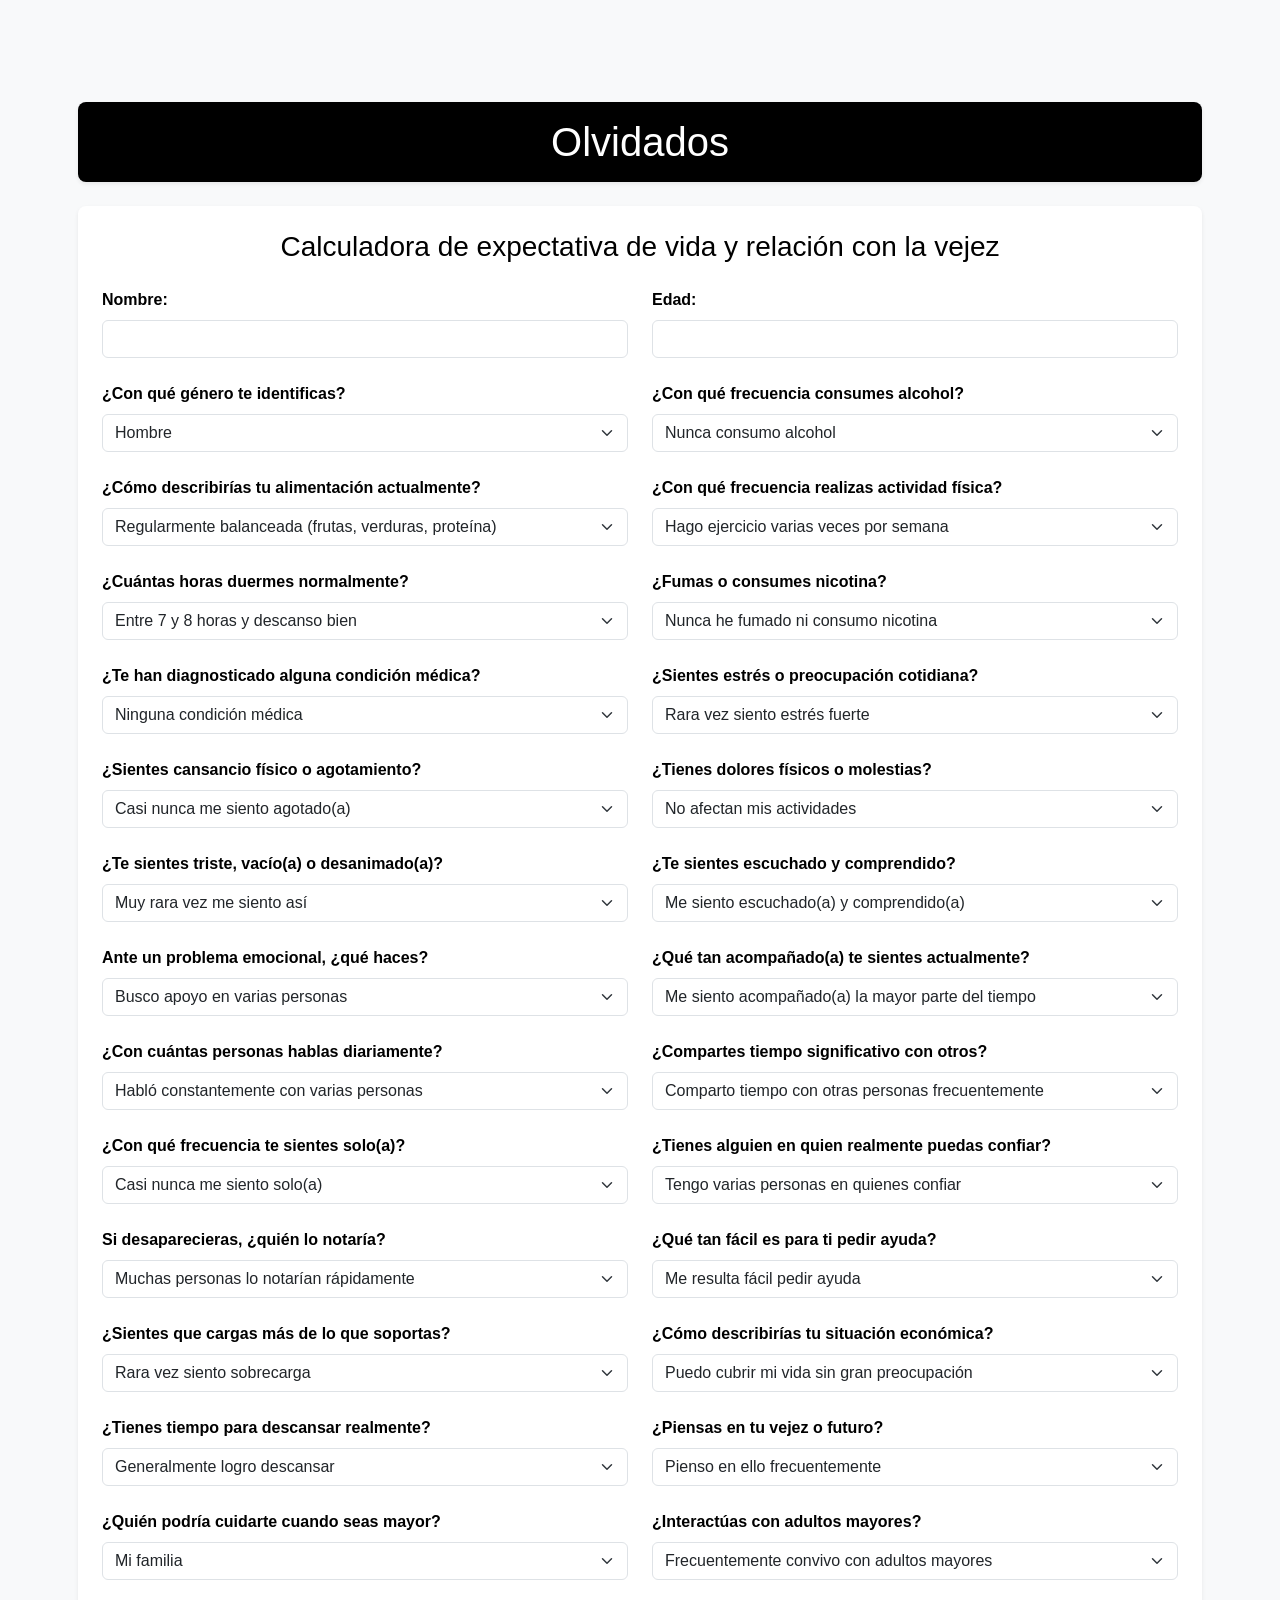
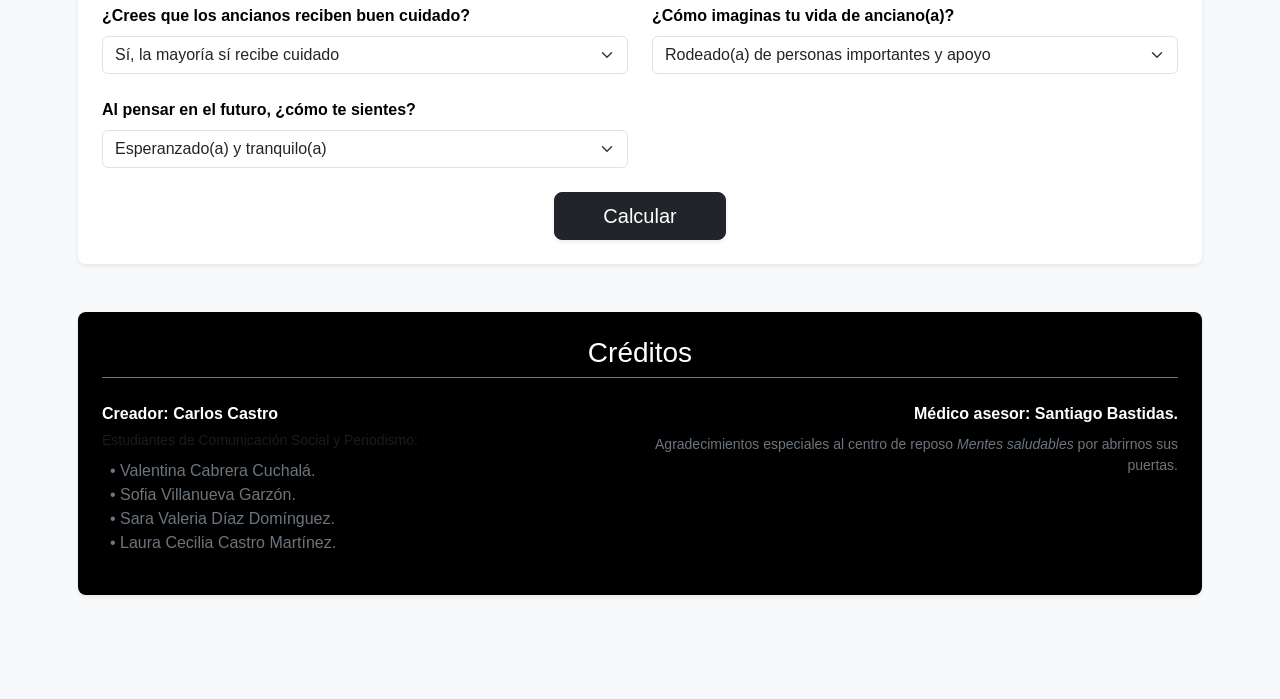
<file: index.html>
<!DOCTYPE html>
<html lang="es">
<head>
    <meta charset="UTF-8">
    <meta name="viewport" content="width=device-width, initial-scale=1.0">
    <title>Olvidados</title>
    <link href="https://cdn.jsdelivr.net/npm/bootstrap@5.3.3/dist/css/bootstrap.min.css" rel="stylesheet">
    <link rel="stylesheet" href="estilo.css">
</head>

<body class="bg-light">

    <div class="pagina-contenedor my-4 p-3 p-md-5">
        <header class="bg-black text-white p-3 mb-4 rounded-3 shadow-sm">
            <div class="container text-center">
                <h1 class="m-0 cabecera-titulo" onclick="window.location.href='index.html'">Olvidados</h1>
            </div>
        </header>

        <main>
            <form id="encuesta" class="bg-white p-4 rounded-3 shadow-sm mb-4">
                <h2 id="tituloCalculadora" class="text-center mb-4 fs-3">
                    Calculadora de expectativa de vida y relación con la vejez
                </h2>
                
                <div class="row g-4">
                    <div class="col-md-6">
                        <label class="form-label fw-bold">Nombre:</label>
                        <input type="text" id="nombre" class="form-control" required>
                    </div>

                    <div class="col-md-6">
                        <label class="form-label fw-bold">Edad:</label>
                        <input type="number" id="edad" class="form-control" required>
                    </div>

                    <div class="col-md-6">
                        <label class="form-label fw-bold">¿Con qué género te identificas?</label>
                        <select id="genero" class="form-select">
                            <option value="hombre">Hombre</option>
                            <option value="mujer">Mujer</option>
                            <option value="nn">Prefiero no decirlo</option>
                        </select>
                    </div>

                    <div class="col-md-6">
                        <label class="form-label fw-bold">¿Con qué frecuencia consumes alcohol?</label>
                        <select id="alcohol" class="form-select">
                            <option value="0">Nunca consumo alcohol</option>
                            <option value="1">Tomo solo en reuniones (1 a 2 veces al mes)</option>
                            <option value="2">Tomo varias veces al mes o fines de semana</option>
                            <option value="3">Consumo alcohol varias veces por semana o diario</option>
                        </select>
                    </div>

                    <div class="col-md-6">
                        <label class="form-label fw-bold">¿Cómo describirías tu alimentación actualmente?</label>
                        <select id="alimentacion" class="form-select">
                            <option value="0">Regularmente balanceada (frutas, verduras, proteína)</option>
                            <option value="1">Intento comer bien, aunque a veces reemplazo comidas</option>
                            <option value="2">Depende mucho del tiempo o del dinero disponible</option>
                            <option value="3">Frecuentemente salto comidas o es muy desordenada</option>
                        </select>
                    </div>

                    <div class="col-md-6">
                        <label class="form-label fw-bold">¿Con qué frecuencia realizas actividad física?</label>
                        <select id="ejercicio" class="form-select">
                            <option value="0">Hago ejercicio varias veces por semana</option>
                            <option value="1">Camino o realizo actividad física ocasionalmente</option>
                            <option value="2">Paso la mayor parte del tiempo sentado(a)</option>
                            <option value="3">Nunca realizo actividad física</option>
                        </select>
                    </div>

                    <div class="col-md-6">
                        <label class="form-label fw-bold">¿Cuántas horas duermes normalmente?</label>
                        <select id="sueño" class="form-select">
                            <option value="0">Entre 7 y 8 horas y descanso bien</option>
                            <option value="1">Aproximadamente 6 horas</option>
                            <option value="2">Cinco horas o menos la mayoría de los días</option>
                            <option value="3">Horarios irregulares o siento que no descanso</option>
                        </select>
                    </div>

                    <div class="col-md-6">
                        <label class="form-label fw-bold">¿Fumas o consumes nicotina?</label>
                        <select id="fumar" class="form-select">
                            <option value="0">Nunca he fumado ni consumo nicotina</option>
                            <option value="1">Consumo ocasionalmente en reuniones</option>
                            <option value="2">Consumo nicotina varias veces por semana</option>
                            <option value="3">Consumo diariamente o siento dependencia</option>
                        </select>
                    </div> 

                    <div class="col-md-6">
                        <label class="form-label fw-bold">¿Te han diagnosticado alguna condición médica?</label>
                        <select id="condicion" class="form-select">
                            <option value="0">Ninguna condición médica</option>
                            <option value="1">Presión alta, colesterol u otras leves</option>
                            <option value="2">Diabetes u otra condición de control constante</option>
                            <option value="3">Varias condiciones que afectan mi rutina diaria</option>
                        </select>
                    </div>

                    <div class="col-md-6">
                        <label class="form-label fw-bold">¿Sientes estrés o preocupación cotidiana?</label>
                        <select id="estres" class="form-select">
                            <option value="0">Rara vez siento estrés fuerte</option>
                            <option value="1">Tengo momentos de estrés algunas veces por semana</option>
                            <option value="2">Me siento estresado(a) frecuentemente</option>
                            <option value="3">Vivo con estrés o preocupación constante</option>
                        </select>
                    </div>  

                    <div class="col-md-6">
                        <label class="form-label fw-bold">¿Sientes cansancio físico o agotamiento?</label>
                        <select id="cansancio" class="form-select">
                            <option value="0">Casi nunca me siento agotado(a)</option>
                            <option value="1">Algunas veces termino muy cansado(a)</option>
                            <option value="2">Me siento agotado(a) varios días de la semana</option>
                            <option value="3">Vivo en cansancio constante o sin energía</option>
                        </select>
                    </div>  

                    <div class="col-md-6">
                        <label class="form-label fw-bold">¿Tienes dolores físicos o molestias?</label>
                        <select id="dolor" class="form-select">
                            <option value="0">No afectan mis actividades</option>
                            <option value="1">Algunas molestias aparecen ocasionalmente</option>
                            <option value="2">El dolor afecta varias actividades de mi rutina</option>
                            <option value="3">Mi cuerpo limita constantemente lo que puedo hacer</option>
                        </select>
                    </div> 
                    
                    <div class="col-md-6">
                        <label class="form-label fw-bold">¿Te sientes triste, vacío(a) o desanimado(a)?</label>
                        <select id="triste" class="form-select">
                            <option value="0">Muy rara vez me siento así</option>
                            <option value="1">Algunas veces durante el mes</option>
                            <option value="2">Me siento así frecuentemente</option>
                            <option value="3">Me siento así casi todos los días</option>
                        </select>
                    </div> 

                    <div class="col-md-6">
                        <label class="form-label fw-bold">¿Te sientes escuchado y comprendido?</label>
                        <select id="escuchado" class="form-select">
                            <option value="0">Me siento escuchado(a) y comprendido(a)</option>
                            <option value="1">A veces siento apoyo y otras veces no</option>
                            <option value="2">Frecuentemente siento que no me entienden</option>
                            <option value="3">Me siento ignorado(a) emocionalmente</option>
                        </select>
                    </div>

                    <div class="col-md-6">
                        <label class="form-label fw-bold">Ante un problema emocional, ¿qué haces?</label>
                        <select id="problema" class="form-select">
                            <option value="0">Busco apoyo en varias personas</option>
                            <option value="1">Hablo con alguien cercano</option>
                            <option value="2">Generalmente me guardo lo que siento</option>
                            <option value="3">No tengo con quién hablar realmente</option>
                        </select>
                    </div> 

                    <div class="col-md-6">
                        <label class="form-label fw-bold">¿Qué tan acompañado(a) te sientes actualmente?</label>
                        <select id="acompañado" class="form-select">
                            <option value="0">Me siento acompañado(a) la mayor parte del tiempo</option>
                            <option value="1">A veces me siento acompañado(a) y otras no</option>
                            <option value="2">Frecuentemente me siento solo(a)</option>
                            <option value="3">Me siento completamente solo(a)</option>
                        </select>
                    </div>

                    <div class="col-md-6">
                        <label class="form-label fw-bold">¿Con cuántas personas hablas diariamente?</label>
                        <select id="personas" class="form-select">
                            <option value="0">Habló constantemente con varias personas</option>
                            <option value="1">Hablo con algunas personas cercanas diariamente</option>
                            <option value="2">Solo hablo con una persona o casi nadie</option>
                            <option value="3">Paso días sin conversar realmente con alguien</option>
                        </select>
                    </div>

                    <div class="col-md-6">
                        <label class="form-label fw-bold">¿Compartes tiempo significativo con otros?</label>
                        <select id="personas2" class="form-select">
                            <option value="0">Comparto tiempo con otras personas frecuentemente</option>
                            <option value="1">A veces comparto espacios importantes con alguien</option>
                            <option value="2">Muy pocas veces tengo momentos significativos</option>
                            <option value="3">Casi nunca comparto realmente con alguien</option>
                        </select>
                    </div> 

                    <div class="col-md-6">
                        <label class="form-label fw-bold">¿Con qué frecuencia te sientes solo(a)?</label>
                        <select id="solo" class="form-select">
                            <option value="0">Casi nunca me siento solo(a)</option>
                            <option value="1">A veces me siento solo(a)</option>
                            <option value="2">Me siento solo(a) frecuentemente</option>
                            <option value="3">Me siento solo(a) casi todo el tiempo</option>
                        </select>
                    </div> 

                    <div class="col-md-6">
                        <label class="form-label fw-bold">¿Tienes alguien en quien realmente puedas confiar?</label>
                        <select id="confiar" class="form-select">
                            <option value="0">Tengo varias personas en quienes confiar</option>
                            <option value="1">Tengo una persona cercana</option>
                            <option value="2">No estoy completamente seguro(a)</option>
                            <option value="3">Siento que no tengo a nadie</option>
                        </select>
                    </div>

                    <div class="col-md-6">
                        <label class="form-label fw-bold">Si desaparecieras, ¿quién lo notaría?</label>
                        <select id="desaparecer" class="form-select">
                            <option value="0">Muchas personas lo notarían rápidamente</option>
                            <option value="1">Algunas personas probablemente lo notarían</option>
                            <option value="2">Tal vez solo una persona lo notaría</option>
                            <option value="3">Siento que probablemente nadie lo notaría</option>
                        </select>
                    </div>

                    <div class="col-md-6">
                        <label class="form-label fw-bold">¿Qué tan fácil es para ti pedir ayuda?</label>
                        <select id="ayuda" class="form-select">
                            <option value="0">Me resulta fácil pedir ayuda</option>
                            <option value="1">A veces me cuesta, pero puedo hacerlo</option>
                            <option value="2">Me cuesta mucho pedir ayuda</option>
                            <option value="3">Prefiero no pedir ayuda nunca</option>
                        </select>
                    </div>

                    <div class="col-md-6">
                        <label class="form-label fw-bold">¿Sientes que cargas más de lo que soportas?</label>
                        <select id="carga" class="form-select">
                            <option value="0">Rara vez siento sobrecarga</option>
                            <option value="1">A veces siento cansancio por responsabilidades</option>
                            <option value="2">Frecuentemente siento que no puedo con todo</option>
                            <option value="3">Constantemente me siento sobrepasado(a)</option>
                        </select>
                    </div>

                    <div class="col-md-6">
                        <label class="form-label fw-bold">¿Cómo describirías tu situación económica?</label>
                        <select id="economia" class="form-select">
                            <option value="0">Puedo cubrir mi vida sin gran preocupación</option>
                            <option value="1">A veces tengo dificultades económicas</option>
                            <option value="2">Frecuentemente siento inestabilidad económica</option>
                            <option value="3">Vivo con preocupación constante por dinero</option>
                        </select>
                    </div>

                    <div class="col-md-6">
                        <label class="form-label fw-bold">¿Tienes tiempo para descansar realmente?</label>
                        <select id="descansar" class="form-select">
                            <option value="0">Generalmente logro descansar</option>
                            <option value="1">Algunas veces siento que no descanso suficiente</option>
                            <option value="2">Frecuentemente no tengo tiempo para descansar</option>
                            <option value="3">Siento agotamiento constante sin descanso real</option>
                        </select>
                    </div>
                    
                    <div class="col-md-6">
                        <label class="form-label fw-bold">¿Piensas en tu vejez o futuro?</label>
                        <select id="vejez" class="form-select">
                            <option value="1">Pienso en ello frecuentemente</option>
                            <option value="2">A veces pienso en eso</option>
                            <option value="3">Muy pocas veces lo pienso</option>
                            <option value="4">Nunca pienso en mi vejez</option>
                        </select>
                    </div>

                    <div class="col-md-6">
                        <label class="form-label fw-bold">¿Quién podría cuidarte cuando seas mayor?</label>
                        <select id="mayor" class="form-select">
                            <option value="1">Mi familia</option>
                            <option value="2">Mi pareja o amistades cercanas</option>
                            <option value="3">Una institución o apoyo externo</option>
                            <option value="4">No lo sé o siento que nadie lo hará</option>
                        </select>
                    </div>

                    <div class="col-md-6">
                        <label class="form-label fw-bold">¿Interactúas con adultos mayores?</label>
                        <select id="interactuar" class="form-select">
                            <option value="1">Frecuentemente convivo con adultos mayores</option>
                            <option value="2">Algunas veces interactúo con ellos</option>
                            <option value="3">Casi nunca tengo contacto con ellos</option>
                            <option value="4">Nunca interactúo con adultos mayores</option>
                        </select>
                    </div>

                    <div class="col-md-6">
                        <label class="form-label fw-bold">¿Crees que los ancianos reciben buen cuidado?</label>
                        <select id="adultos" class="form-select">
                            <option value="1">Sí, la mayoría sí recibe cuidado</option>
                            <option value="2">Algunos reciben apoyo, otros no</option>
                            <option value="3">La mayoría no recibe suficiente cuidado</option>
                            <option value="4">No, muchos viven en abandono o soledad</option>
                        </select>
                    </div>

                    <div class="col-md-6">
                        <label class="form-label fw-bold">¿Cómo imaginas tu vida de anciano(a)?</label>
                        <select id="imaginar" class="form-select">
                            <option value="1">Rodeado(a) de personas importantes y apoyo</option>
                            <option value="2">Estable, aunque con algunas incertidumbres</option>
                            <option value="3">Nunca pienso realmente en eso</option>
                            <option value="4">Me preocupa o me cuesta imaginarlo</option>
                        </select>
                    </div>

                    <div class="col-md-6">
                        <label class="form-label fw-bold">Al pensar en el futuro, ¿cómo te sientes?</label>
                        <select id="futuro" class="form-select">
                            <option value="1">Esperanzado(a) y tranquilo(a)</option>
                            <option value="2">Inseguro(a) algunas veces</option>
                            <option value="3">Frecuentemente preocupado(a)</option>
                            <option value="4">Vacío(a), angustiado(a) o desconectado(a)</option>
                        </select>
                    </div>
                </div>

                <div class="text-center mt-4">
                    <button type="button" class="btn btn-dark btn-lg px-5 shadow-sm" onclick="calcularTodo()">
                        Calcular
                    </button>
                </div>
            </form>

            <div class="text-center my-3">
                <h3 id="resultado" class="fs-4 text-dark"></h3>
                <h3 id="resultado1" class="fs-4 fw-bold"></h3>
                <button id="botonNuevo" class="btn mt-2 shadow" style="display:none;" onclick="redirigir()">Conocer perfil completo</button>
            </div>

            <div id="resultadoOculto" class="mt-5 p-4 bg-white rounded-3 shadow-sm">
                <h2 class="text-center mb-4">Perfiles de Relación con la Vejez</h2>
                <div class="row g-4">
                    <div class="col-sm-6 col-md-3">
                        <div class="card h-100 border-success shadow-sm">
                            <div class="card-body d-flex flex-column justify-content-between text-center">
                                <h5 class="card-title text-success">🟢 Perfil 1</h5>
                                <p class="card-text small fw-semibold">Red de apoyo en construcción<br>(6 a 9 Puntos)<br>Ref: Johany</p>
                                <button type="button" class="btn btn-sm btn-outline-success w-100 mt-2" onclick="window.location.href='perfil1.html'">Conoce más</button>
                            </div>
                        </div>
                    </div>

                    <div class="col-sm-6 col-md-3">
                        <div class="card h-100 border-warning shadow-sm">
                            <div class="card-body d-flex flex-column justify-content-between text-center">
                                <h5 class="card-title text-warning">🟡 Perfil 2</h5>
                                <p class="card-text small fw-semibold">Inestabilidad silenciosa<br>(10 a 14 Puntos)<br>Ref: vicente</p>
                                <button type="button" class="btn btn-sm btn-outline-warning w-100 mt-2" onclick="window.location.href='perfil2.html'">Conoce más</button>
                            </div>
                        </div>
                    </div>

                    <div class="col-sm-6 col-md-3">
                        <div class="card h-100 border-danger shadow-sm">
                            <div class="card-body d-flex flex-column justify-content-between text-center">
                                <h5 class="card-title text-danger">🔴 Perfil 3</h5>
                                <p class="card-text small fw-semibold">Riesgo de desconexión<br>(15 a 19 puntos)<br>Ref: Luz Dary</p>
                                <button type="button" class="btn btn-sm btn-outline-danger w-100 mt-2" onclick="window.location.href='perfil3.html'">Conoce más</button>
                            </div>
                        </div>
                    </div>

                    <div class="col-sm-6 col-md-3">
                        <div class="card h-100 border-dark shadow-sm">
                            <div class="card-body d-flex flex-column justify-content-between text-center">
                                <h5 class="card-title text-dark">⚫ Perfil 4</h5>
                                <p class="card-text small fw-semibold">Desvinculación profunda<br>(20 a 24 Puntos)<br>Ref: Hanz</p>
                                <button type="button" class="btn btn-sm btn-outline-dark w-100 mt-2" onclick="window.location.href='perfil4.html'">Conoce más</button>
                            </div>
                        </div>
                    </div>
                </div>
            </div>
        </main>

        <footer class="bg-black text-white p-4 mt-5 rounded-3 shadow-sm">
            <h3 class="text-center mb-4 border-bottom border-secondary pb-2">Créditos</h3>
            <div class="row g-3 fs-6">
                <div class="col-md-6">
                    <p class="fw-bold mb-1 m-0 bg-transparent text-white">Creador: Carlos Castro</p>
                    <p class="text-muted small mb-2 m-0 bg-transparent text-white">Estudiantes de Comunicación Social y Periodismo:</p>
                    <ul class="list-unstyled ps-2 text-secondary">
                        <li>• Valentina Cabrera Cuchalá.</li>
                        <li>• Sofia Villanueva Garzón.</li>
                        <li>• Sara Valeria Díaz Domínguez.</li>
                        <li>• Laura Cecilia Castro Martínez.</li>
                    </ul>
                </div>
                <div class="col-md-6 text-md-end">
                    <p class="m-0 bg-transparent text-white fw-semibold">Médico asesor: Santiago Bastidas.</p>
                    <p class="text-secondary small mt-2 m-0 bg-transparent">Agradecimientos especiales al centro de reposo <em>Mentes saludables</em> por abrirnos sus puertas.</p>
                </div>
            </div>
        </footer>
    </div>

    <script src="https://cdn.jsdelivr.net/npm/bootstrap@5.3.3/dist/js/bootstrap.bundle.min.js"></script>
    <script src="script.js"></script>
</body>
</html>
</file>
<file: estilo.css>
body{
    margin: 0;
    padding: 30px;
    background: #e9ecef; /* Fondo de la pantalla */
    font-family: Arial, sans-serif;
}
.pagina{
    max-width: 1350px;
    margin: auto;
    background: white;
    border-radius: 20px;
    padding: 30px;
    box-shadow: 0 12px 35px rgba(0,0,0,.18);
}
header{
    color: white;
    background: black;
    padding: 12px;
    margin-bottom: 1px;
    border-radius: 15px;
    box-shadow: 0 4px 12px rgba(0,0,0,.15);
}
#encuesta {
    width: 100%;
    background: white;
    padding: 20px;
    margin-bottom: 25px;
    border-radius: 15px;
    box-shadow: 0 4px 12px rgba(0,0,0,.15);
    color: black;
}

.form-grid {
    display: grid;
    grid-template-columns: 1fr 1fr;
    gap: 30px 100px;
    width: 100%;
    max-width: 1200px;
    margin: auto;
}

.campo {
    display: flex;
    justify-content: space-between;
    align-items: center;
}

input,
select {
    width: 200px;
}
footer{
    background: black;
    padding: 2px;
    margin-bottom: 2px;
    border-radius: 15px;
    box-shadow: 0 2px 12px rgba(0,0,0,.15);
    text-align: justify;
    color: white;
}



#titulo {
    text-align: center;
    padding: 2px;
    margin-bottom: 1px;
    border-radius: 15px;
    box-shadow: 0 4px 12px rgba(0,0,0,.15);
}
#tex{
    text-align: center;
      
}
p{
    background-color: rgba(128, 128, 128, 0.081); 
}
#contenedor {
    display: flex;
    align-items: center;
    justify-content: center;
    gap: 30px; /* Espacio entre la imagen y el video */
    margin: 40px 0;
    flex-wrap: wrap; /* En pantallas pequeñas se acomodan uno debajo del otro */
}
#contenedor img{
    width: 375px;
    border-radius: 15px;
    box-shadow: 0 10px 25px rgba(0,0,0,.35);
}

#videojhoany {
    
    width: 640px;
    border: 5px solid #fff;
    border-radius: 18px;
    background: #000;
    box-shadow:
        0 0 20px rgba(0,0,0,.35),
        0 12px 35px rgba(0,0,0,.45);
    transition: all .3s ease;
}
#videojhoany:hover {
    transform: scale(1.02);
    box-shadow:
        0 0 30px rgba(255,255,255,.2),
        0 18px 45px rgba(0,0,0,.55);
}

button:hover{
    transform: scale(1.03);
}
#resultadoOculto{
    display: none;
    opacity: 0;
    transition: opacity 0.5s;
}
#titulohanz {
    text-align: center;
    color: white;
    padding: 2px;
    margin-bottom: 1px;
    border-radius: 15px;
    box-shadow: 0 4px 12px rgba(0,0,0,.15);
}
#videovicente {
    display: block;
    margin: 50px auto;
    width: 85%;
    max-width: 640px;
    border: 5px solid #ffffff;
    border-radius: 18px;
    overflow: hidden;
    background: #000;
    box-shadow:
        0 0 20px rgba(0,0,0,0.35),
        0 12px 35px rgba(0,0,0,0.45);
    transition: transform 0.3s ease, box-shadow 0.3s ease;
}
#videovicente:hover {
    transform: scale(1.02);
    box-shadow:
        0 0 30px rgba(255,255,255,0.2),
        0 18px 45px rgba(0,0,0,0.55);
}
#colperfil{
    background: white;
    padding: 25px;
    margin-bottom: 25px;
    border-radius: 15px;
    box-shadow: 0 2px 12px rgba(0,0,0,.15);
    text-align: justify;
}
/* Contenedor del video */
#documental {
    display: block;
    margin: 50px auto;
    width: 85%;
    max-width: 900px;
    border: 5px solid #ffffff;
    border-radius: 18px;
    overflow: hidden;
    background: #000;
    box-shadow:
        0 0 20px rgba(0,0,0,0.35),
        0 12px 35px rgba(0,0,0,0.45);
    transition: transform 0.3s ease, box-shadow 0.3s ease;
}

/* Efecto al pasar el mouse */
#documental:hover {
    transform: scale(1.02);
    box-shadow:
        0 0 30px rgba(255,255,255,0.2),
        0 18px 45px rgba(0,0,0,0.55);
}
#colcreditos{
    background: black;
    padding: 25px;
    margin-bottom: 25px;
    border-radius: 15px;
    box-shadow: 0 2px 12px rgba(0,0,0,.15);
    text-align: justify;
}





#archivoMasivo{
    display: none;
    width: 80%;
    margin: 40px auto;
}

#archivoMasivo h1{
    text-align: center;
    margin-bottom: 30px;
}

.persona{
    background: white;
    padding: 20px;
    margin-bottom: 25px;
    border-radius: 15px;
    box-shadow: 0 4px 12px rgba(0,0,0,.15);
}

.persona h2{
    color: #0B5ED7;
    margin-bottom: 10px;
}

.persona h3{
    margin-top: 20px;
}

.persona p{
    text-align: justify;
    line-height: 1.6;
}


.formularioUltimasPalabras{
    display:flex;
    flex-direction:column;
    gap:10px;
    max-width:500px;
    margin:auto;
}

.formularioUltimasPalabras input,
.formularioUltimasPalabras textarea{
    padding:10px;
    border-radius:8px;
    border:1px solid #ccc;
    font-size:16px;
}

.formularioUltimasPalabras textarea{
    min-height:120px;
    resize:vertical;
}

.formularioUltimasPalabras button{
    padding:12px;
    cursor:pointer;
}

.tarjeta-palabra{
    background:#1f1f1f;
    color:white;
    padding:20px;
    margin:20px 0;
    border-radius:10px;
}
</file>
